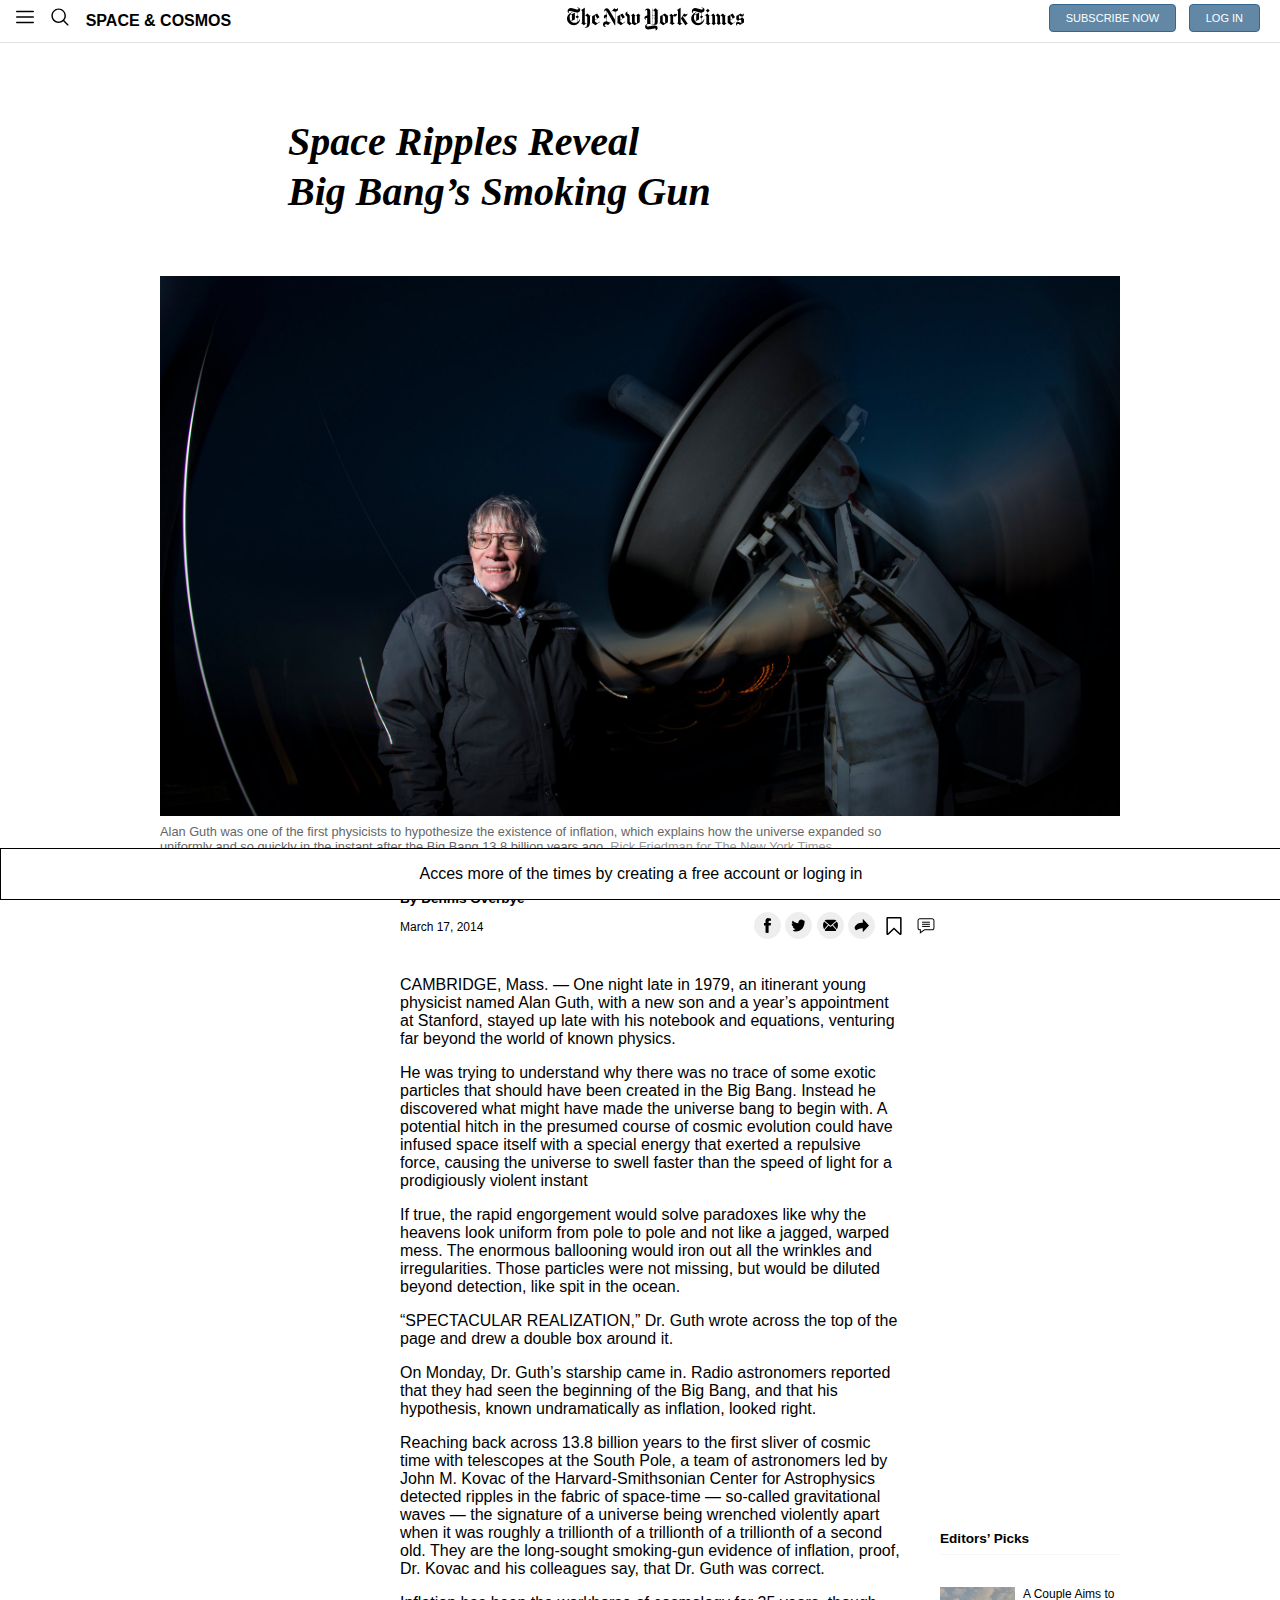
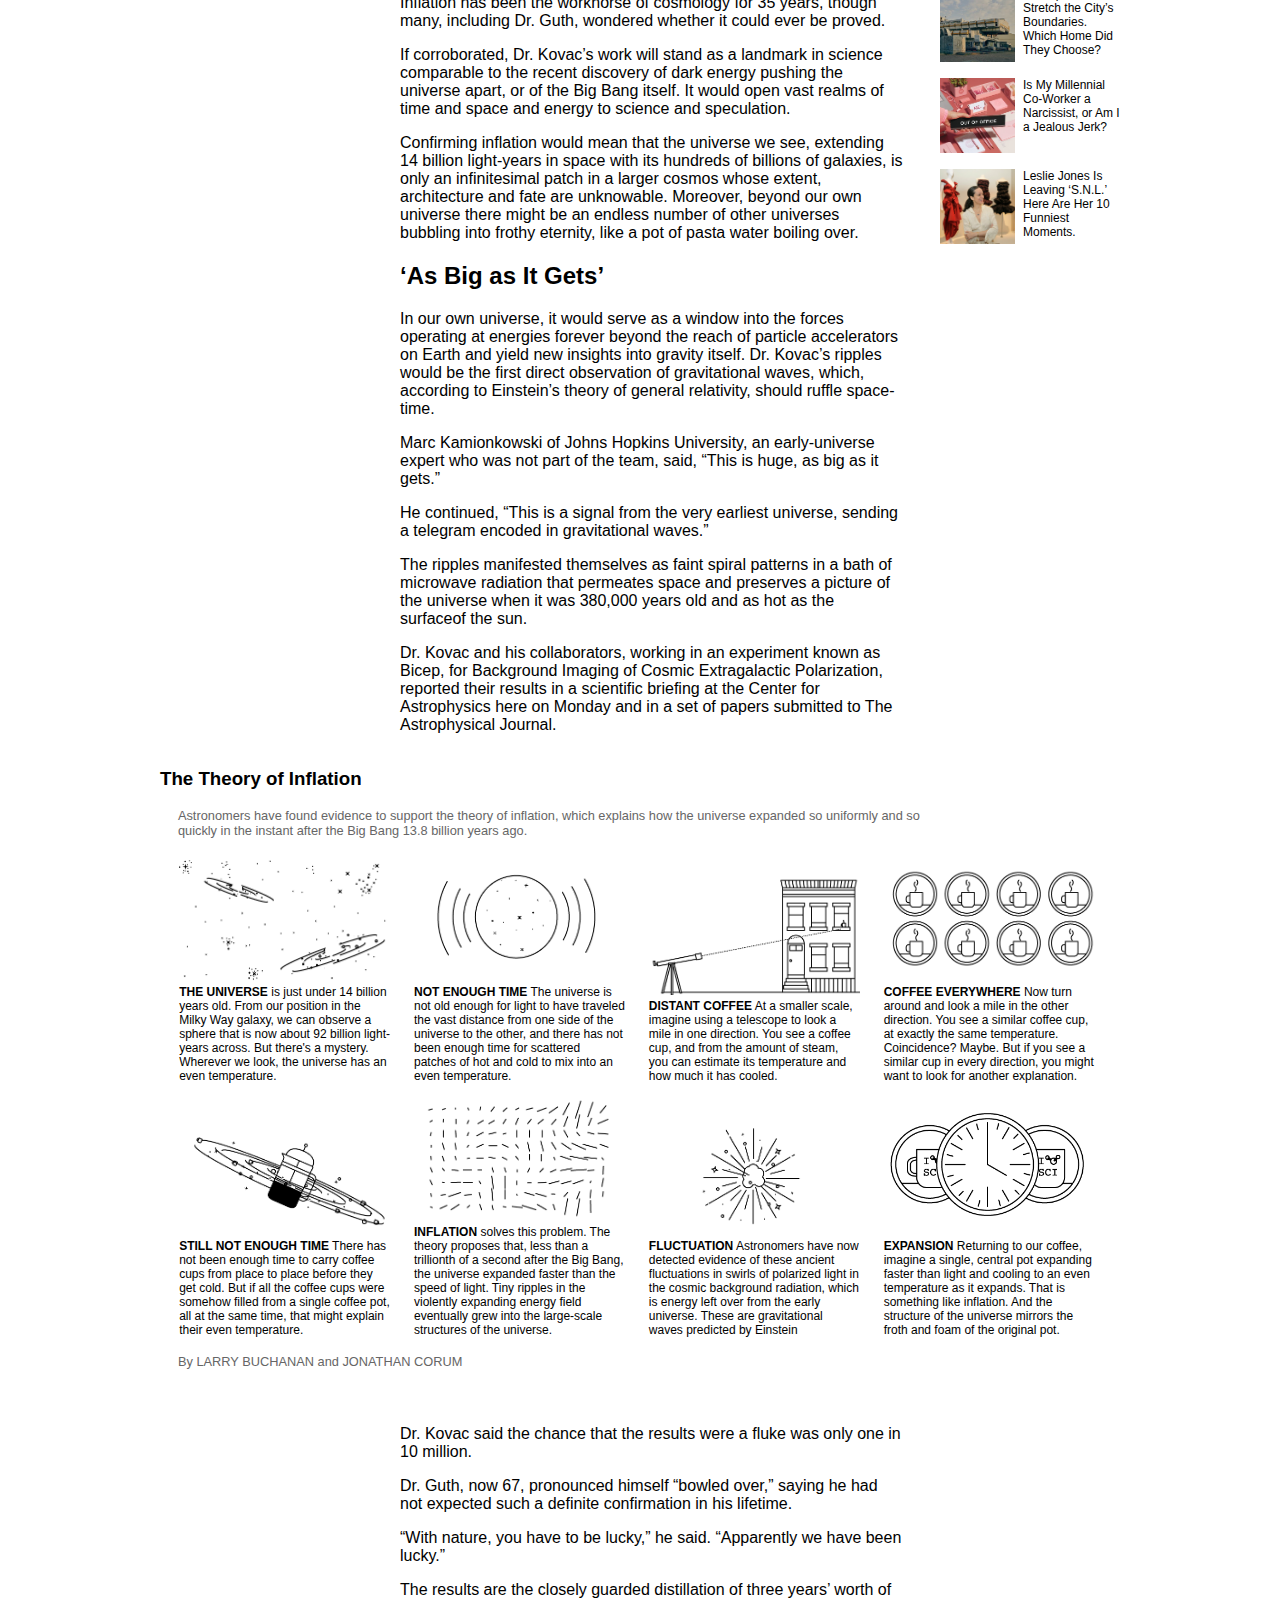
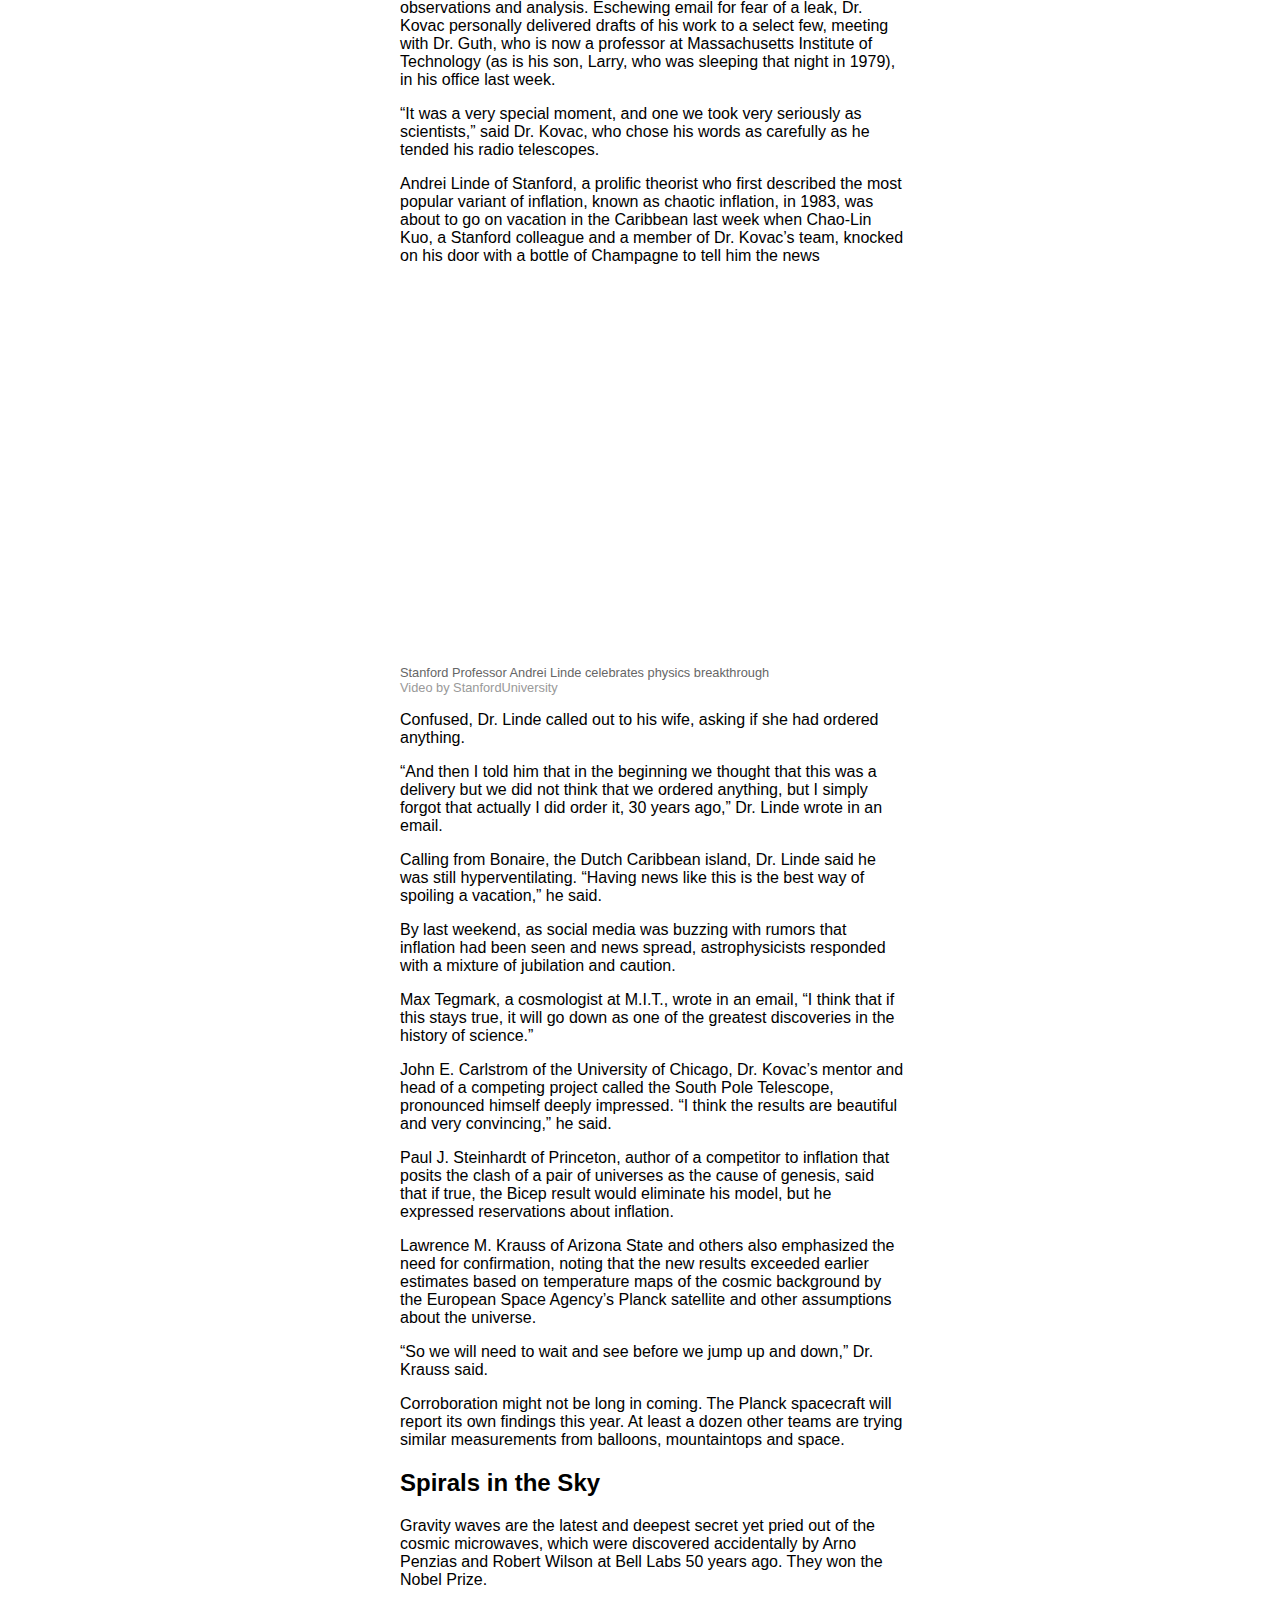
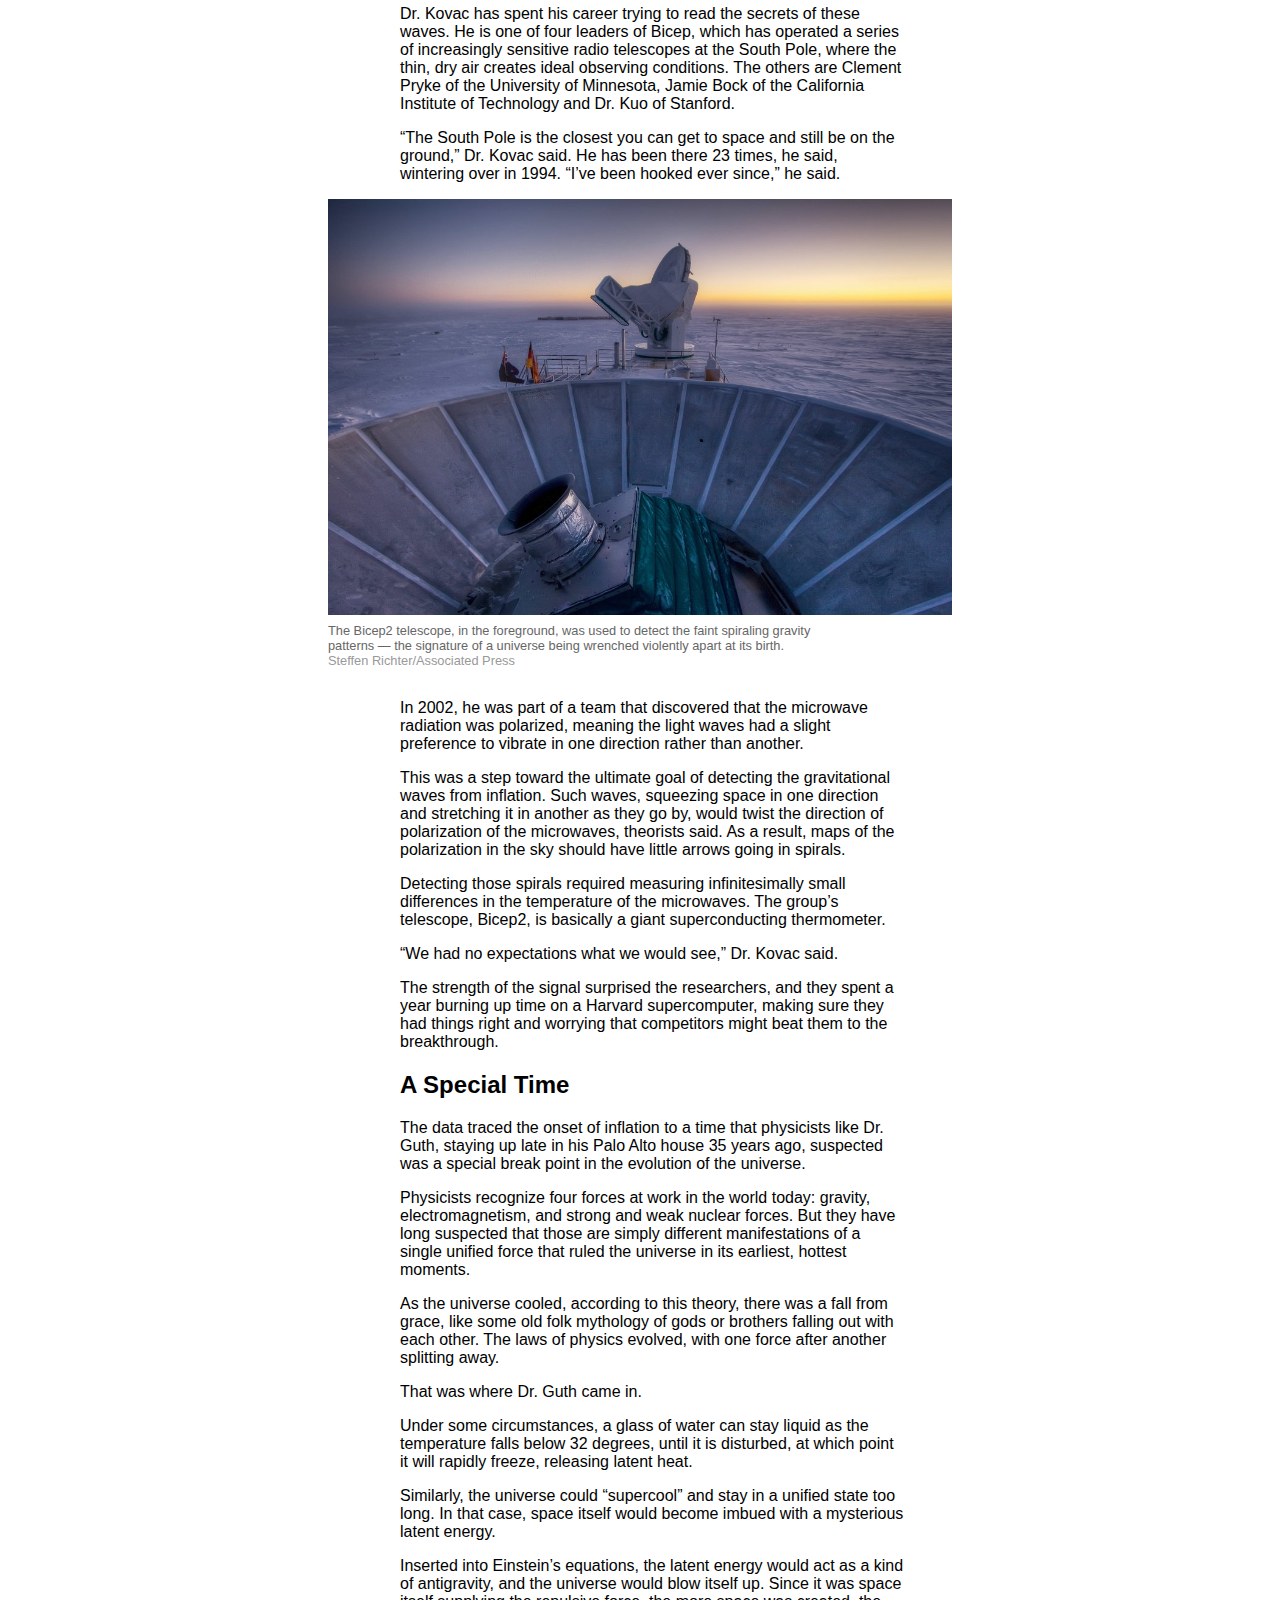
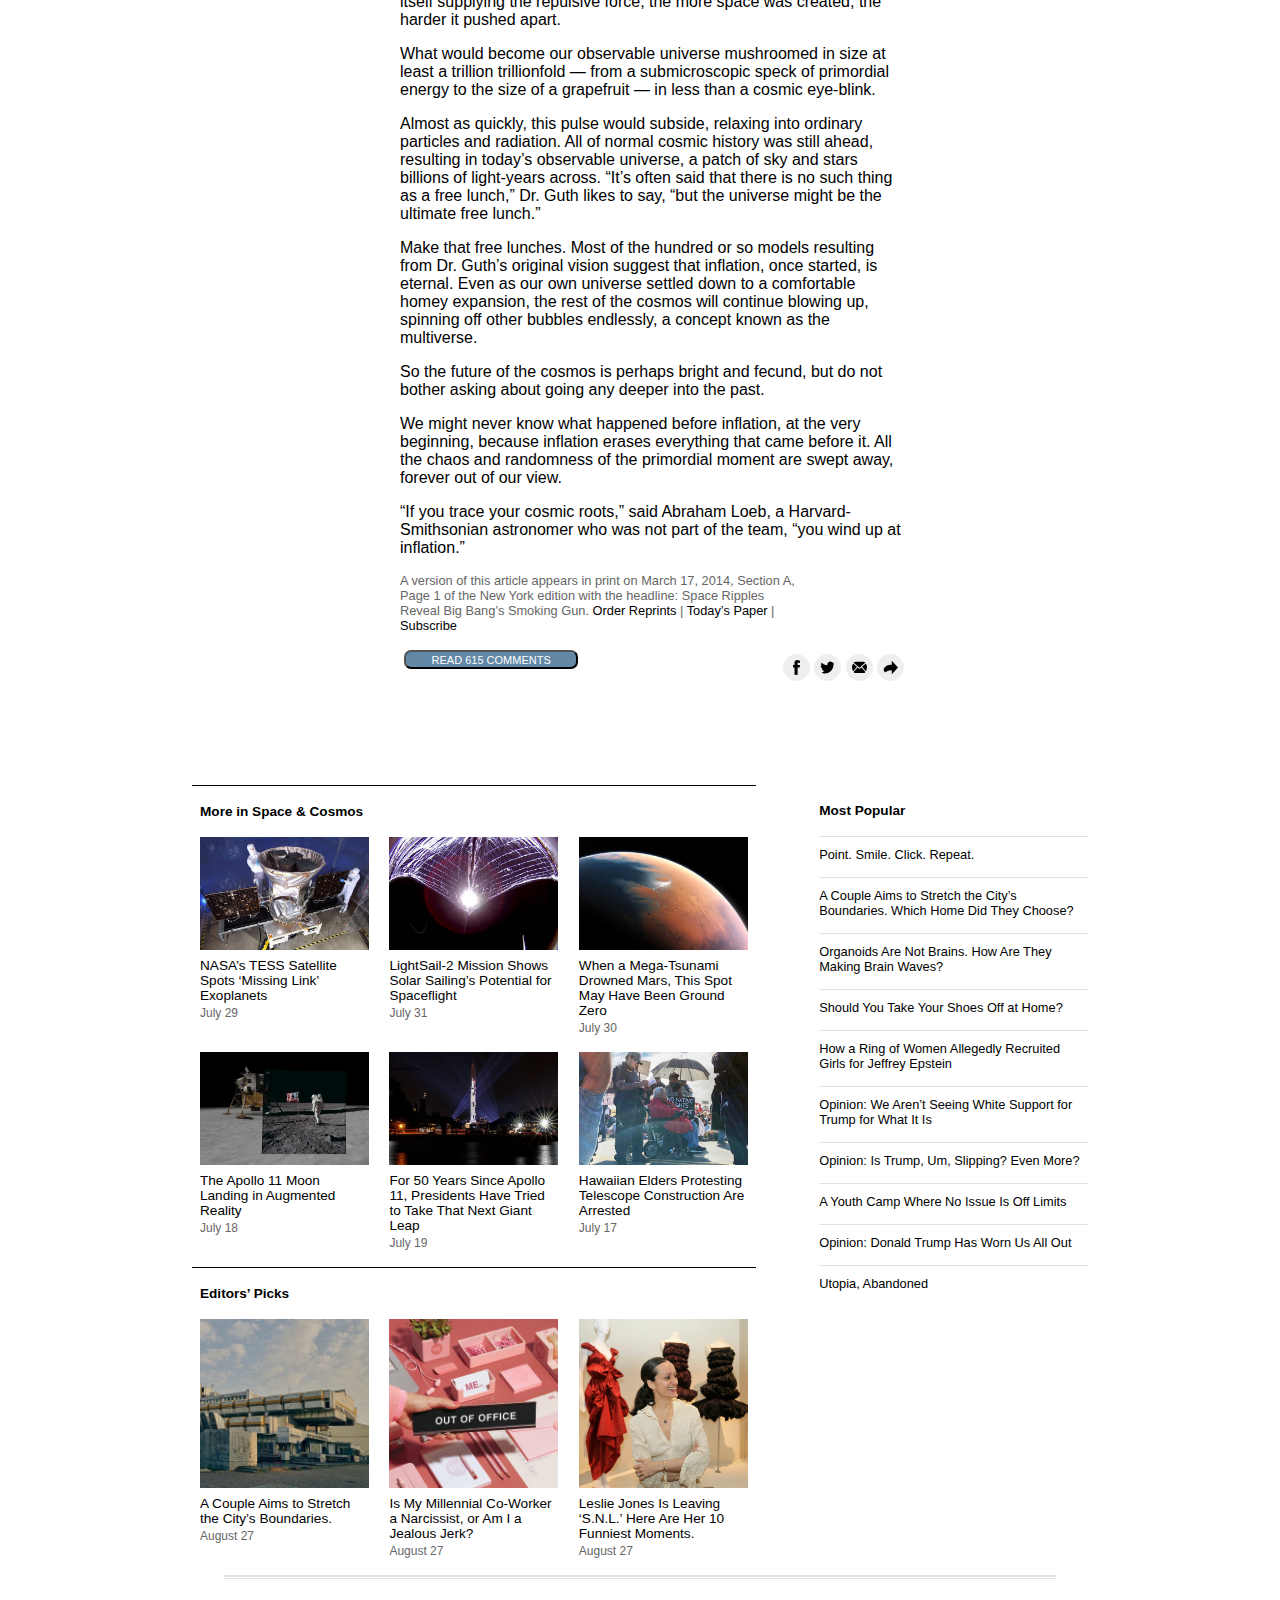
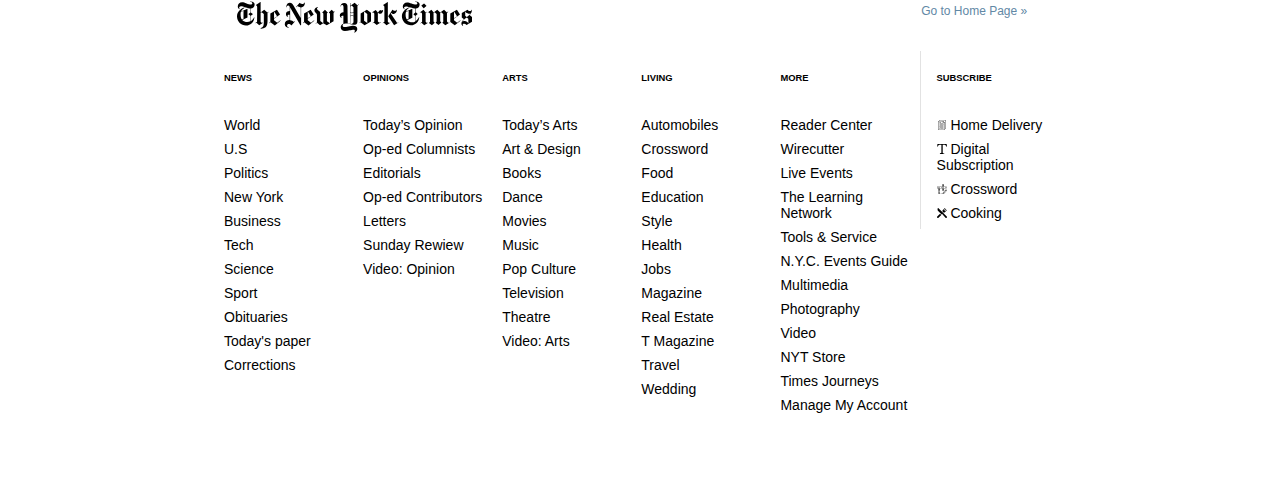
<file: index.html>
<!DOCTYPE html>
<html lang="en">
<head>
  <meta charset="UTF-8">
  <meta name="viewport" content="width=device-width, initial-scale=1.0">
  <meta http-equiv="X-UA-Compatible" content="ie=edge">
  <link rel="shortcut icon" href="images/ny.png" type="image/x-icon">
  <link rel="stylesheet" href="css/style.css">
  <title>Space Ripples Reveal Big Bang’s Smoking Gun - The New York Times</title>
</head>
<body>
  <nav class="nav-bar">
    <div class="left">
      <img src="assests/vectors/menu.svg" class="icon" alt="menu" />
      <img src="assests/vectors/search.svg" class="icon" alt="search" />
      <a href="#" class="page-name">Space & Cosmos</a>
    </div>
    <a class="logo">
      <img src="assests/vectors/tnyt_logo.svg" alt="the new york times" />
    </a>
    <div class="right">
      <button>Subscribe now</button>
      <button>Log in</button>
    </div>
  </nav>

  <header>
    <h1 class="main-title">Space Ripples Reveal <br> Big Bang’s Smoking Gun</h1>
    <img src="assests/images/telescope.jpg" alt="telescope">
    <p class="img-caption">Alan Guth was one of the first physicists to hypothesize the existence of inflation, which
      explains how the universe expanded so uniformly and so quickly in the instant after the Big Bang 13.8 billion
      years ago. <span>Rick Friedman for The New York Times</span></p>
  </header>
  <main>
    <div class="article-heading">
      <p class="article-author">By Dennis Overbye</p>
      <div class="date-and-social">
        <div class="article-date">March 17, 2014</div>
        <div class="icons-container">
          <img src="assests/vectors/facebook.svg" alt="facebook favicon" class="icon" />
          <img src="assests/vectors/twitter.svg" alt="twitter favicon" class="icon" />
          <img src="assests/vectors/mail.svg" alt="mail" class="icon" />
          <img src="assests/vectors/share.svg" alt="share" class="icon" />
          <img src="assests/vectors/bookmark.svg" alt="bookmark" class="clean-icon" />
          <img src="assests/vectors/comment.svg" alt="comment" class="clean-icon" />
        </div>
      </div>
    </div>
    <div class="articles-aside">
      <article>
        <p class="article">
          CAMBRIDGE, Mass. — One night late in 1979, an itinerant young
          physicist named Alan Guth, with a new son and a year’s appointment at
          Stanford, stayed up late with his notebook and equations, venturing
          far beyond the world of known physics.
        </p>
        <p class="article">
          He was trying to understand why there was no trace of some exotic
          particles that should have been created in the Big Bang. Instead he
          discovered what might have made the universe bang to begin with. A
          potential hitch in the presumed course of cosmic evolution could have
          infused space itself with a special energy that exerted a repulsive
          force, causing the universe to swell faster than the speed of light
          for a prodigiously violent instant
        </p>
        <p class="article">
          If true, the rapid engorgement would solve paradoxes like why the
          heavens look uniform from pole to pole and not like a jagged, warped
          mess. The enormous ballooning would iron out all the wrinkles and
          irregularities. Those particles were not missing, but would be diluted
          beyond detection, like spit in the ocean.
        </p>
        <p class="article">
          “SPECTACULAR REALIZATION,” Dr. Guth wrote across the top of the page
          and drew a double box around it.
        </p>
        <p class="article">
          On Monday, Dr. Guth’s starship came in. Radio astronomers reported
          that they had seen the beginning of the Big Bang, and that his
          hypothesis, known undramatically as inflation, looked right.
        </p>
        <p class="article">
          Reaching back across 13.8 billion years to the first sliver of cosmic
          time with telescopes at the South Pole, a team of astronomers led by
          John M. Kovac of the Harvard-Smithsonian Center for Astrophysics
          detected ripples in the fabric of space-time — so-called gravitational
          waves — the signature of a universe being wrenched violently apart
          when it was roughly a trillionth of a trillionth of a trillionth of a second old. They are the long-sought
          smoking-gun evidence of
          inflation, proof, Dr. Kovac and his colleagues say, that Dr. Guth was
          correct.
        </p>
        <p class="article">
          Inflation has been the workhorse of cosmology for 35 years, though
          many, including Dr. Guth, wondered whether it could ever be proved.
        </p>
        <p class="article">
          If corroborated, Dr. Kovac’s work will stand as a landmark in science comparable to the recent discovery of
          dark energy pushing the universe apart, or of the Big Bang itself. It would open vast realms of time and space
          and energy to science and speculation.
        </p>
        <p class="artcile">
          Confirming inflation would mean that the universe we see, extending 14 billion light-years in space with its
          hundreds of billions of
          galaxies, is only an infinitesimal patch in a larger cosmos whose
          extent, architecture and fate are unknowable. Moreover, beyond our own universe there might be an endless
          number
          of other universes bubbling into frothy eternity, like a pot of pasta water boiling over.
        </p>
        <h2>
          ‘As Big as It Gets’
        </h2>
        <p class="article">
          In our own universe, it would serve as a window into the forces
          operating at energies forever beyond the reach of particle
          accelerators on Earth and yield new insights into gravity itself. Dr. Kovac’s ripples would be the first
          direct
          observation of gravitational waves, which, according to Einstein’s theory of general relativity, should ruffle
          space-time.
        </p>
        <p class="article">
          Marc Kamionkowski of Johns Hopkins University, an early-universe
          expert who was not part of the team, said, “This is huge, as big as it gets.”
        </p>
        <p class="article">
          He continued, “This is a signal from the very earliest universe,
          sending a telegram encoded in gravitational waves.”
        </p>
        <p class="article">
          The ripples manifested themselves as faint spiral patterns in a bath of microwave radiation that permeates
          space
          and preserves a picture of the universe when it was 380,000 years old and as hot as the surfaceof the sun.
        </p>
        <p class="article">
          Dr. Kovac and his collaborators, working in an experiment known as
          Bicep, for Background Imaging of Cosmic Extragalactic Polarization,
          reported their results in a scientific briefing at the Center for
          Astrophysics here on Monday and in a set of papers submitted to The
          Astrophysical Journal.
        </p> 
      </article>
      <aside class="editor-picks">
        <div class="side-container">
          <h6 class="picks-heading">Editors’ Picks</h6>
          <a href="#" class="side-link">
            <img src="assests/images/utopia.jpg" alt="Utopia" class="img-side-link">
            <span>A Couple Aims to Stretch the City’s Boundaries. Which Home Did They Choose?</span>
          </a>
          <a href="#" class="side-link">
            <img src="assests/images/millenial.jpg" alt="Nick Kyrgios" class="img-side-link">
            <span>Is My Millennial Co-Worker a Narcissist, or Am I a Jealous Jerk?</span>
          </a>
          <a href="#" class="side-link">
            <img src="assests/images/isabel.jpg" alt="Isabella" class="img-side-link">
            <span>Leslie Jones Is Leaving ‘S.N.L.’ Here Are Her 10 Funniest Moments.</span>
          </a>
        </div>
      </aside>
    </div>
    <section class="fig-container">
      <div class="intro-figures">
        <h3>
          The Theory of Inflation
        </h3>
        <p class="img-caption">
          Astronomers have found evidence to support the theory of inflation,
          which explains how the universe expanded so uniformly and so quickly
          in the instant after the Big Bang 13.8 billion years ago.
        </p>
      </div>
      <div class="figures">
        <figure class="astro">
          <img src="assests/images/universe.png" alt="Universe" class="astro-img" />
          <figcaption class="astro-caption">
            <b>THE UNIVERSE</b> is just under 14 billion years old. From our position in the Milky Way galaxy, we can
            observe a sphere that is now about 92 billion light-years across. But there's a mystery. Wherever we look,
            the universe has an even temperature.
          </figcaption>
        </figure>
        <figure class="astro">
          <img src="assests/images/time.png" alt="time" class="astro-img" />
          <figcaption class="astro-caption">
            <b>NOT ENOUGH TIME</b> The universe is not old enough for light to
            have traveled the vast distance from one side of the universe to
            the other, and there has not been enough time for scattered
            patches of hot and cold to mix into an even temperature.
          </figcaption>
        </figure>
        <figure class="astro">
          <img src="assests/images/distance.png" alt="distant" class="astro-img" />
          <figcaption class="astro-caption">
            <b>DISTANT COFFEE</b> At a smaller scale, imagine using a
            telescope to look a mile in one direction. You see a coffee cup,
            and from the amount of steam, you can estimate its temperature and
            how much it has cooled.
          </figcaption>
        </figure>
        <figure class="astro">
          <img src="assests/images/everywhere.png" alt="" class="astro-img" />
          <figcaption class="astro-caption">
            <b>COFFEE EVERYWHERE</b> Now turn around and look a mile in the
            other direction. You see a similar coffee cup, at exactly the same
            temperature. Coincidence? Maybe. But if you see a similar cup in
            every direction, you might want to look for another explanation.
          </figcaption>
        </figure>
      </div>
      <div class="figures">
        <figure class="astro">
          <img src="assests/images/still.png" alt="" class="astro-img" />
          <figcaption class="astro-caption">
            <b>STILL NOT ENOUGH TIME</b> There has not been enough time to
            carry coffee cups from place to place before they get cold. But if
            all the coffee cups were somehow filled from a single coffee pot,
            all at the same time, that might explain their even temperature.
          </figcaption>
        </figure>
        <figure class="astro">
          <img src="assests/images/inflation.png" alt="" class="astro-img" />
          <figcaption class="astro-caption">
            <b>INFLATION</b> solves this problem. The theory proposes that,
            less than a trillionth of a second after the Big Bang, the
            universe expanded faster than the speed of light. Tiny ripples in
            the violently expanding energy field eventually grew into the
            large-scale structures of the universe.
          </figcaption>
        </figure>
        <figure class="astro">
          <img src="assests/images/fluctuation.png" alt="" class="astro-img" />
          <figcaption class="astro-caption">
            <b>FLUCTUATION</b> Astronomers have now detected evidence of these
            ancient fluctuations in swirls of polarized light in the cosmic
            background radiation, which is energy left over from the early
            universe. These are gravitational waves predicted by Einstein
          </figcaption>
        </figure>
        <figure class="astro">
          <img src="assests/images/expan.png" alt="" class="astro-img" />
          <figcaption class="astro-caption">
            <b>EXPANSION</b> Returning to our coffee, imagine a single,
            central pot expanding faster than light and cooling to an even
            temperature as it expands. That is something like inflation. And
            the structure of the universe mirrors the froth and foam of the
            original pot.
          </figcaption>
        </figure>
      </div>
      <p class="img-caption">
        By LARRY BUCHANAN and JONATHAN CORUM
      </p>
    </section>
    <div class="articles-aside">
      <article>
        <p class="article">
          Dr. Kovac said the chance that the results were a fluke was only one in 10 million.
        </p>
        <p class="article">
          Dr. Guth, now 67, pronounced himself “bowled over,” saying he had not expected such a definite confirmation in
          his
          lifetime.
        </p>
        <p class="article">
          “With nature, you have to be lucky,” he said. “Apparently we have been lucky.”
        </p>
        <p class="article">
          The results are the closely guarded distillation of three years’ worth of observations and analysis. Eschewing
          email for fear of a leak, Dr. Kovac personally delivered drafts of his work to a select few, meeting with Dr.
          Guth, who is now a professor at Massachusetts Institute of Technology (as is his son, Larry, who was sleeping
          that night in 1979), in his office last week.
        </p>
        <p class="article">
          “It was a very special moment, and one we took very seriously as scientists,” said Dr. Kovac, who chose his
          words
          as carefully as he tended his radio telescopes.
        </p>
        <p class="article">
          Andrei Linde of Stanford, a prolific theorist who first described the most popular variant of inflation, known
          as chaotic inflation, in 1983, was about to go on vacation in the Caribbean last week when Chao-Lin Kuo, a
          Stanford colleague and a member of Dr. Kovac’s team, <a
            href="https://www.youtube.com/watch?v=ZlfIVEy_YOA">knocked
            on his door with a bottle of Champagne</a> to tell
          him the news
        </p>
        <iframe class="article-vid" src="https://www.youtube.com/embed/ZlfIVEy_YOA" 
          allow="accelerometer; autoplay; encrypted-media; gyroscope; picture-in-picture" allowfullscreen></iframe>
        <p class="img-caption">Stanford Professor Andrei Linde celebrates physics breakthrough <span>Video by
            StanfordUniversity</span></p>
        <p class="article">
          Confused, Dr. Linde called out to his wife, asking if she had ordered
          anything.
        </p>
        <p class="article">
          “And then I told him that in the beginning we thought that this was a
          delivery but we did not think that we ordered anything, but I simply
          forgot that actually I did order it, 30 years ago,” Dr. Linde wrote in
          an email.
        </p>
        <p class="article">
          Calling from Bonaire, the Dutch Caribbean island, Dr. Linde said he
          was still hyperventilating. “Having news like this is the best way of
          spoiling a vacation,” he said.
        </p>
        <p class="article">
          By last weekend, as social media was buzzing with rumors that
          inflation had been seen and news spread, astrophysicists responded
          with a mixture of jubilation and caution.
        </p>
        <p class="article">
          Max Tegmark, a cosmologist at M.I.T., wrote in an email, “I think that
          if this stays true, it will go down as one of the greatest discoveries
          in the history of science.”
        </p>
        <p class="article">
          John E. Carlstrom of the University of Chicago, Dr. Kovac’s mentor and
          head of a competing project called the South Pole Telescope,
          pronounced himself deeply impressed. “I think the results are
          beautiful and very convincing,” he said.
        </p>
        <p class="article">
          Paul J. Steinhardt of Princeton, author of a competitor to inflation
          that posits the clash of a pair of universes as the cause of genesis,
          said that if true, the Bicep result would eliminate his model, but he
          expressed reservations about inflation.
        </p>
        <p class="article">
          Lawrence M. Krauss of Arizona State and others also emphasized the
          need for confirmation, noting that the new results exceeded earlier
          estimates based on temperature maps of the cosmic background by the
          European Space Agency’s Planck satellite and other assumptions about
          the universe.
        </p>
        <p class="article">
          “So we will need to wait and see before we jump up and down,” Dr.
          Krauss said.
        </p>
        <p class="article">
          Corroboration might not be long in coming. The Planck spacecraft will
          report its own findings this year. At least a dozen other teams are
          trying similar measurements from balloons, mountaintops and space.
        </p>
        <p class="article"></p>
        <h2>
          Spirals in the Sky
        </h2>
        <p class="article">
          Gravity waves are the latest and deepest secret yet pried out of the cosmic microwaves, which were discovered
          accidentally by Arno Penzias and Robert Wilson at Bell Labs 50 years ago. They won the Nobel Prize.
        </p>
        <p class="article">
          Dr. Kovac has spent his career trying to read the secrets of these waves. He is one of four leaders of Bicep,
          which has operated a series of increasingly sensitive radio telescopes at the South Pole, where the thin, dry
          air creates ideal observing conditions. The others are Clement Pryke of the University of Minnesota, Jamie
          Bock
          of the California Institute of Technology and Dr. Kuo of Stanford.
        </p>
        <p class="article">
          “The South Pole is the closest you can get to space and still be on the ground,” Dr. Kovac said. He has been
          there 23 times, he said, wintering over in 1994. “I’ve been hooked ever since,” he said.
        </p>
      </article>
    </div>
    <figure class="bicep2">
      <img src="assests/images/bicep2.jpg" alt="The biceps2 telescope" class="bicep2-img">
      <figcaption class="img-caption">
        The Bicep2 telescope, in the foreground, was used to detect the faint spiraling gravity patterns — the signature
        of a universe being wrenched violently apart at its birth.
        <span>
          Steffen Richter/Associated Press
        </span>
      </figcaption>
    </figure>
    <div class="articles-aside">
      <article>
        <p class="article">
          In 2002, he was part of a team that discovered that the microwave radiation was polarized, meaning the light
          waves had a slight preference to vibrate in one direction rather than another.
        </p>
        <p class="article">
          This was a step toward the ultimate goal of detecting the gravitational waves from inflation. Such waves,
          squeezing space in one direction and stretching it in another as they go by, would twist the direction of
          polarization of the microwaves, theorists said. As a result, maps of the polarization in the sky should have
          little arrows going in spirals.
        </p>
        <p class="article">
          Detecting those spirals required measuring infinitesimally small differences in the temperature of the
          microwaves. The group’s telescope, Bicep2, is basically a giant superconducting thermometer.
        </p>
        <p class="article">
          “We had no expectations what we would see,” Dr. Kovac said.
        </p>
        <p class="article">
          The strength of the signal surprised the researchers, and they spent a year burning up time on a Harvard
          supercomputer, making sure they had things right and worrying that competitors might beat them to the
          breakthrough.
        </p>
        <h2>
          A Special Time
        </h2>
        <p class="article">
          The data traced the onset of inflation to a time that physicists like Dr. Guth, staying up late in his Palo
          Alto
          house 35 years ago, suspected was a special break point in the evolution of the universe.
        </p>
        <p class="article">
          Physicists recognize four forces at work in the world today: gravity, electromagnetism, and strong and weak
          nuclear forces. But they have long suspected that those are simply different manifestations of a single
          unified
          force that ruled the universe in its earliest, hottest moments.
        </p>
        <p class="article">
          As the universe cooled, according to this theory, there was a fall from grace, like some old folk mythology of
          gods or brothers falling out with each other. The laws of physics evolved, with one force after another
          splitting away.
        </p>
        <p class="article">
          That was where Dr. Guth came in.
        </p>
        <p class="article">
          Under some circumstances, a glass of water can stay liquid as the temperature falls below 32 degrees, until it
          is disturbed, at which point it will rapidly freeze, releasing latent heat.
        </p>
        <p class="article">
          Similarly, the universe could “supercool” and stay in a unified state too long. In that case, space itself
          would
          become imbued with a mysterious latent energy.
        </p>
        <p class="article">
          Inserted into Einstein’s equations, the latent energy would act as a kind of antigravity, and the universe
          would
          blow itself up. Since it was space itself supplying the repulsive force, the more space was created, the
          harder
          it pushed apart.
        </p>
        <p class="article">
          What would become our observable universe mushroomed in size at least a trillion trillionfold — from a
          submicroscopic speck of primordial energy to the size of a grapefruit — in less than a cosmic eye-blink.
        </p>
        <p class="article">
          Almost as quickly, this pulse would subside, relaxing into ordinary particles and radiation. All of normal
          cosmic history was still ahead, resulting in today’s observable universe, a patch of sky and stars billions of
          light-years across. “It’s often said that there is no such thing as a free lunch,” Dr. Guth likes to say, “but
          the universe might be the ultimate free lunch.”
        </p>
        <p class="article">
          Make that free lunches. Most of the hundred or so models resulting from Dr. Guth’s original vision suggest
          that
          inflation, once started, is eternal. Even as our own universe settled down to a comfortable homey expansion,
          the
          rest of the cosmos will continue blowing up, spinning off other bubbles endlessly, a concept known as the
          multiverse.
        </p>
        <p class="article">
          So the future of the cosmos is perhaps bright and fecund, but do not bother asking about going any deeper into
          the past.
        </p>
        <p class="article">
          We might never know what happened before inflation, at the very beginning, because inflation erases everything
          that came before it. All the chaos and randomness of the primordial moment are swept away, forever out of our
          view.
        </p>
        <p class="article">
          “If you trace your cosmic roots,” said Abraham Loeb, a Harvard-Smithsonian astronomer who was not part of the
          team, “you wind up at inflation.”
        </p>
        <p class="img-caption">
          A version of this article appears in print on March 17, 2014, Section A, Page 1 of the New York edition with
          the headline: Space Ripples Reveal Big Bang’s Smoking Gun. <a href="#">Order Reprints</a> | <a
            href="#">Today’s Paper</a> | <a href="#">Subscribe</a>
        </p>
      </article>
    </div>
    <div class="article-end articles-aside">
      <div class="comment">
        <button class="button" type="button" name="button">
          Read 615 comments
        </button>
      </div>
      <div class="icons-container">
        <img src="assests/vectors/facebook.svg" alt="facebook favicon" class="icon" />
        <img src="assests/vectors/twitter.svg" alt="twitter favicon" class="icon" />
        <img src="assests/vectors/mail.svg" alt="mail" class="icon" />
        <img src="assests/vectors/share.svg" alt="share" class="icon" />
      </div>
    </div>

  </main>
  <section class="extra-links">
    <div class="link-suggestions">
      <div class="suggestion-part">
        <h4 class="links-title suggested">
          More in Space & Cosmos
        </h4>
        <a href="#" class="suggestion">
          <img src="assests/images/nassa_tess.jpg" alt="Nasa" class="img-suggestion"> 
          <span class="post-summary">NASA’s TESS Satellite Spots ‘Missing Link’ Exoplanets</span>
          <span class="post-date">July 29</span>
        </a>
        <a href="#" class="suggestion">
          <img src="assests/images/light_sail.jpg" alt="sail" class="img-suggestion">
          <span class="post-summary">LightSail-2 Mission Shows Solar Sailing’s Potential for Spaceflight
          </span>  
          <span class="post-date">July 31</span>
        </a>
        <a href="#" class="suggestion">
          <img src="assests/images/tsunami.jpg" alt="tsunami" class="img-suggestion">
          <span class="post-summary">When a Mega-Tsunami Drowned Mars, This Spot May Have Been Ground Zero
          </span> 
          <span class="post-date">July 30 </span>
        </a>
        <a href="#" class="suggestion">
          <img src="assests/images/apollo11.jpg" alt="apollo" class="img-suggestion"> 
          <span class="post-summary">The Apollo 11 Moon Landing in Augmented Reality
          </span>
          <span class="post-date">July 18</span>
        </a>
        <a href="#" class="suggestion">
          <img src="assests/images/years.jpg" alt="years" class="img-suggestion"> 
          <span class="post-summary">For 50 Years Since Apollo 11, Presidents Have Tried to Take That Next Giant Leap
          </span>
          <span class="post-date">July 19</span>
        </a>
        <a href="#" class="suggestion">
          <img src="assests/images/hawaii.jpg" alt="hawaii" class="img-suggestion">
          <span class="post-summary">Hawaiian Elders Protesting Telescope Construction Are Arrested
          </span>
          <span class="post-date">July 17</span>
        </a>
      </div>
      <div class="suggestion-part">
        <h4 class="links-title suggested">
          Editors’ Picks
        </h4>
        <a href="#" class="suggestion">
          <img src="assests/images/utopia.jpg" alt="Utopia" class="img-suggestion">
          <span class="post-summary">A Couple Aims to Stretch the City’s Boundaries. </span> <span class="post-date">August 27</span> 
        </a>
        <a href="#" class="suggestion">
          <img src="assests/images/millenial.jpg" alt="Nick Kyrgios" class="img-suggestion">
          <span class="post-summary">Is My Millennial Co-Worker a Narcissist, or Am I a Jealous Jerk?</span> <span class="post-date">August 27</span>
        </a>
        <a href="#" class="suggestion">
          <img src="assests/images/isabel.jpg" alt="Isabella" class="img-suggestion">
          <span class="post-summary">Leslie Jones Is Leaving ‘S.N.L.’ Here Are Her 10 Funniest Moments.</span> <span class="post-date">August 27</span>
        </a>
      </div>
    </div>

    <div class="most-popular">
      <h4 class="links-title">
        Most Popular
      </h4>
      <a href="#" class="suggestion-right">
        Point. Smile. Click. Repeat.
      </a>
      <a href="#" class="suggestion-right">
        A Couple Aims to Stretch the City’s Boundaries. Which Home Did They Choose?
      </a>
      <a href="#" class="suggestion-right">
        Organoids Are Not Brains. How Are They Making Brain Waves?
      </a>
      <a href="#" class="suggestion-right">
        Should You Take Your Shoes Off at Home?
      </a>
      <a href="#" class="suggestion-right">
        How a Ring of Women Allegedly Recruited Girls for Jeffrey Epstein
      </a>
      <a href="#" class="suggestion-right">
        Opinion: We Aren’t Seeing White Support for Trump for What It Is
      </a>
      <a href="#" class="suggestion-right">
        Opinion: Is Trump, Um, Slipping? Even More?
      </a>
      <a href="#" class="suggestion-right">
        A Youth Camp Where No Issue Is Off Limits
      </a>
      <a href="#" class="suggestion-right">
        Opinion: Donald Trump Has Worn Us All Out
      </a>
      <a href="#" class="suggestion-right">
        Utopia, Abandoned
      </a>
    </div>
  </section>

  <section class="links-footer">
      <header class="bot-logo">
        <a href="#" class="logo">
          <img class="log-img-bot logo" src="assests/vectors/tnyt_logo.svg" alt="TNYT logo" >
        </a>
        <a href="#" class="go-home-link">Go to Home Page »</a>
      </header>
      <div class="footer-container">
        <div class="column">
          <h6 class="footer-title">
            News
          </h6>
          <ul class="footer-ul">
            <li>
              <a class="footer-nav-link" href="#">World</a>
            </li>
            <li>
              <a class="footer-nav-link" href="#">U.S</a>
            </li>
            <li>
              <a class="footer-nav-link" href="#">Politics</a>
            </li>
            <li>
              <a class="footer-nav-link" href="#">New York</a>
            </li>
            <li>
              <a class="footer-nav-link" href="#">Business</a>
            </li>
            <li>
              <a class="footer-nav-link" href="#">Tech</a>
            </li>
            <li>
              <a class="footer-nav-link" href="#">Science</a>
            </li>
            <li>
              <a class="footer-nav-link" href="#">Sport</a>
            </li>
            <li>
              <a class="footer-nav-link" href="#">Obituaries</a>
            </li>
            <li>
              <a class="footer-nav-link" href="#">Today's paper</a>
            </li>
            <li>
              <a class="footer-nav-link" href="#">Corrections</a>
            </li>
          </ul>
        </div>
        <div class="column">
          <h6 class="footer-title">
            Opinions
          </h6>
          <ul class="footer-ul">
            <li>
              <a class="footer-nav-link" href="#">Today’s Opinion</a>
            </li>
            <li>
              <a class="footer-nav-link" href="#">Op-ed Columnists</a>
            </li>
            <li>
              <a class="footer-nav-link" href="#">Editorials</a>
            </li>
            <li>
              <a class="footer-nav-link" href="#">Op-ed Contributors</a>
            </li>
            <li>
              <a class="footer-nav-link" href="#">Letters</a>
            </li>
            <li>
              <a class="footer-nav-link" href="#">Sunday Rewiew</a>
            </li>
            <li>
              <a class="footer-nav-link" href="#">Video: Opinion</a>
            </li>
          </ul>
        </div>
        <div class="column">
          <h6 class="footer-title">
            Arts
          </h6>
          <ul class="footer-ul">
            <li>
              <a class="footer-nav-link" href="#">Today’s Arts</a>
            </li>
            <li>
              <a class="footer-nav-link" href="#">Art & Design</a>
            </li>
            <li>
              <a class="footer-nav-link" href="#">Books</a>
            </li>
            <li>
              <a class="footer-nav-link" href="#">Dance</a>
            </li>
            <li>
              <a class="footer-nav-link" href="#">Movies</a>
            </li>
            <li>
              <a class="footer-nav-link" href="#">Music</a>
            </li>
            <li>
              <a class="footer-nav-link" href="#">Pop Culture</a>
            </li>
            <li>
              <a class="footer-nav-link" href="#">Television</a>
            </li>
            <li>
              <a class="footer-nav-link" href="#">Theatre</a>
            </li>
            <li>
              <a class="footer-nav-link" href="#">Video: Arts</a>
            </li>
          </ul>
        </div>
        <div class="column">
          <h6 class="footer-title">
            Living
          </h6>
          <ul class="footer-ul">
            <li>
              <a class="footer-nav-link" href="#">Automobiles</a>
            </li>
            <li>
              <a class="footer-nav-link" href="#">Crossword</a>
            </li>
            <li>
              <a class="footer-nav-link" href="#">Food</a>
            </li>
            <li>
              <a class="footer-nav-link" href="#">Education</a>
            </li>
            <li>
              <a class="footer-nav-link" href="#">Style</a>
            </li>
            <li>
              <a class="footer-nav-link" href="#">Health</a>
            </li>
            <li>
              <a class="footer-nav-link" href="#">Jobs</a>
            </li>
            <li>
              <a class="footer-nav-link" href="#">Magazine</a>
            </li>
            <li>
              <a class="footer-nav-link" href="#">Real Estate</a>
            </li>
            <li>
              <a class="footer-nav-link" href="#">T Magazine</a>
            </li>
            <li>
              <a class="footer-nav-link" href="#">Travel</a>
            </li>
            <li>
              <a class="footer-nav-link" href="#">Wedding</a>
            </li>
          </ul>
        </div>
        <div class="column">
          <h6 class="footer-title">
            More
          </h6>
          <ul class="footer-ul">
            <li>
              <a class="footer-nav-link" href="#">Reader Center</a>
            </li>
            <li>
              <a class="footer-nav-link" href="#">Wirecutter</a>
            </li>
            <li>
              <a class="footer-nav-link" href="#">Live Events</a>
            </li>
            <li>
              <a class="footer-nav-link" href="#">The Learning Network</a>
            </li>
            <li>
              <a class="footer-nav-link" href="#">Tools & Service</a>
            </li>
            <li>
              <a class="footer-nav-link" href="#">N.Y.C. Events Guide</a>
            </li>
            <li>
              <a class="footer-nav-link" href="#">Multimedia</a>
            </li>
            <li>
              <a class="footer-nav-link" href="#">Photography</a>
            </li>
            <li>
              <a class="footer-nav-link" href="#">Video</a>
            </li>
            <li>
              <a class="footer-nav-link" href="#">NYT Store</a>
            </li>
            <li>
              <a class="footer-nav-link" href="#">Times Journeys</a>
            </li>
            <li>
              <a class="footer-nav-link" href="#">Manage My Account</a>
            </li>
          </ul>
        </div>
        <div class="column">
          <h6 class="footer-title">
            Subscribe
          </h6>
          <ul class="footer-ul">
            <li>
              <a class="footer-nav-link" href="#">
                <img class="bot-icon" alt="icon" src="assests/vectors/home.svg"> Home Delivery
              </a>
            </li>
            <li>
              <img class="bot-icon" alt="icon" src="assests/vectors/tnyt_mini.svg"> <a class="footer-nav-link" href="#">Digital Subscription</a>
            </li>
            <li>
              <img class="bot-icon" alt="icon" src="assests/vectors/cross.svg"> <a class="footer-nav-link" href="#">Crossword</a>
            </li>
            <li>
              <img class="bot-icon" alt="icon" src="assests/vectors/cooking.svg"> <a class="footer-nav-link" href="#">Cooking</a>
            </li>
          </ul>
        </div>
      </div>
    </section>

  <footer class="fixie">
  Acces more of the times by creating a free account or loging in
  </footer>
  
</body>
</html>
</file>
<file: css/style.css>
html,
body {
  margin: 0;
  padding: 0;
  font-family: Arial, Helvetica, sans-serif;
}

ul {
  list-style: none;
  display: block;
  margin-block-start: 0;
  margin-block-end: 0;
  margin-inline-start: 0;
  margin-inline-end: 0;
  padding-inline-start: 0;
}

figure {
  display: block;
  margin-block-start: 0;
  margin-block-end: 0;
  margin-inline-start: 0;
  margin-inline-end: 0;
}

body {
  top: 50px;
}

a {
  text-decoration: none;
  color: black;
}

img {
  max-width: 100%;
}

nav {
  border-bottom: 1px solid #e2e2e2;
  background: white;
  width: 100vw;
  display: table;
  padding-bottom: 0.25rem;
  position: fixed;
  top: 0;
  left: 0;
}

nav .left {
  float: left;
  padding: 0.5rem 1rem;
}

nav .right {
  float: right;
  padding-right: 1rem;
}

nav .icon {
  height: 1.15rem;
  margin-right: 0.75rem;
}

nav .logo {
  margin-left: 25%;
}

nav .logo img {
  height: 1.5rem;
  margin-top: 0.45rem;
}

nav .page-name {
  font-weight: bold;
  font-family: "Libre Franklin", sans-serif;
  text-transform: uppercase;
}

nav .right button {
  padding: 0.45rem 1rem;
  margin: 0.25rem 0.25rem;
  font-size: 11px;
  font-weight: 500;
  color: white;
  text-transform: uppercase;
  background-color: #6288a5;
  border: 1px solid #326891;
  border-radius: 4px;
}

header {
  padding: 10vh 12.5vw 0;
}

.main-title {
  padding: 0 10vw 2rem;
  font-size: 2.5rem;
  font-style: italic;
  line-height: 1.25;
  font-family: Georgia, "Times New Roman", Times, serif;
}

.img-caption {
  font-size: 0.8rem;
  margin-top: 0.25rem;
  padding-right: 20%;
  color: #666;
}

.img-caption span {
  color: #999;
}

main {
  padding: 0.7rem 12.5vw;
}

.article-heading {
  padding-left: 25%;
  padding-bottom: 2.5rem;
}

.article-heading .article-author {
  font-weight: bold;
  font-size: 0.85rem;
}

.date-and-social .article-date {
  float: left;
  font-size: 0.75rem;
}

.icons-container {
  float: right;
  margin-top: -0.5rem;
  margin-right: 25%;
}

.icons-container .icon {
  display: inline-block;
  height: 15px;
  vertical-align: middle;
  width: 15px;
  background-color: #eee;
  border: 1px #eee solid;
  border-radius: 100%;
  padding: 5px;
}

.icons-container .clean-icon {
  display: inline-block;
  height: 18px;
  vertical-align: middle;
  width: 18px;
  padding: 5px;
}

.articles-aside {
  padding-left: 25%;
}

.articles-aside > article {
  float: left;
  width: 70%;
}

.articles-aside > aside {
  width: 25%;
  float: right;
  padding-top: 60vh;
}

.articles-aside > aside .side-link {
  display: block;
  clear: both;
  font-size: 0.75rem;
}

aside .side-link span {
  height: 100%;
}

aside .picks-heading {
  font-size: 0.85rem;
  border-bottom: #f6f6f6 1px solid;
  padding-bottom: 0.5rem;
}

.articles-aside aside img {
  width: 75px;
  float: left;
  margin-bottom: 1rem;
  margin-right: 0.5rem;
}

.fig-container {
  display: block;
  clear: both;
  margin: 1rem auto 2.5rem;
}

.fig-container .img-caption {
  margin-left: 1.4vw;
  margin-top: 1rem;
}

.figures {
  width: 100%;
}

.astro {
  width: 22%;
  display: inline-block;
  margin: 0 0 0 2%;
}

.astro-caption {
  font-size: 0.75rem;
  vertical-align: top;
  color: #000;
}

.bicep2 {
  margin: 10px auto 15px;
  width: 65%;
}

.bicep2-img {
  max-width: 100%;
  object-fit: contain;
}

.article-vid {
  width: 640px;
  height: 360px;
  margin-top: 1rem;
  border: none;
}

.article-end {
  margin: 2rem auto 8rem;
  background-color: #6288a5;
  clear: both;
}

.article-end .button {
  padding: 0.1rem 2vw;
  margin: 0.25rem 0.25rem;
  font-size: 11px;
  font-weight: 500;
  color: white;
  text-transform: uppercase;
  background-color: #6288a5;
  border-radius: 7px;
}

.article-end .icons-container {
  float: right;
  margin-right: 30%;
  margin-top: 0.5rem;
}

.article-end .comment {
  float: left;
}

.extra-links {
  width: 70%;
  margin: 2rem auto;
}

.link-suggestions {
  width: 70%;
  float: left;
}

.suggestion-part {
  border-top: #000 1px solid;
  margin-right: 10%;
}

.suggestion {
  display: inline-block;
  margin: 0 0.5rem 1rem;
  vertical-align: top;
  width: calc(100% / 3 - 1.2rem);
}

.img-suggestion {
  width: 100%;
}

.post-summary {
  display: block;
  font-size: 0.85rem;
  margin-top: 0.25rem;
}

.post-date {
  color: #666;
  font-size: 0.75rem;
  margin: 0.5rem 0 1rem;
}

.most-popular {
  float: right;
  width: 30%;
}

.suggestion-right {
  border-top: 1px solid rgb(226, 226, 226);
  padding: 10px 0 15px;
  display: block;
  font-size: 0.8rem;
}

.links-title {
  font-size: 0.85rem;
}

.suggested.links-title {
  margin-left: 0.5rem;
}

.links-footer {
  max-width: 65vw;
  margin: 10px auto;
  clear: both;
  margin-bottom: 3rem;
}

.links-footer::before {
  content: "";
  display: block;
  height: 1px;
  margin-top: 0;
  border-bottom: 1px solid rgb(226, 226, 226);
  border-top: 2px solid rgb(226, 226, 226);
}

.bot-logo {
  padding: 1vh 1vw 0;
}

.bot-logo .log-img-bot {
  height: 2rem;
  margin: 0.85rem 0;
}

.bot-logo .go-home-link {
  float: right;
  font-size: 0.75rem;
  margin: 1rem 1rem 0;
  color: rgb(98, 136, 165);
}

.footer-container {
  position: relative;
}

.footer-container .column {
  display: inline-block;
  width: calc(100% / 6 - 0.25rem);
  margin: 0 auto 1rem;
  box-sizing: border-box;
  font-size: 14px;
  vertical-align: top;
}

.footer-container .column:last-child {
  border-left: 1px solid rgb(226, 226, 226);
  padding-left: 1rem;
}

.footer-container .footer-title {
  text-transform: uppercase;
  font-weight: bold;
  padding-bottom: 0.75rem;
}

.footer-container li {
  padding-bottom: 0.5rem;
}

.bot-icon {
  width: 10px;
}

.fixie {
  position: fixed;
  bottom: 0;
  left: 0;
  background-color: white;
  border: 1px solid black;
  padding: 1rem 0;
  width: 100%;
  text-align: center;
}
</file>
